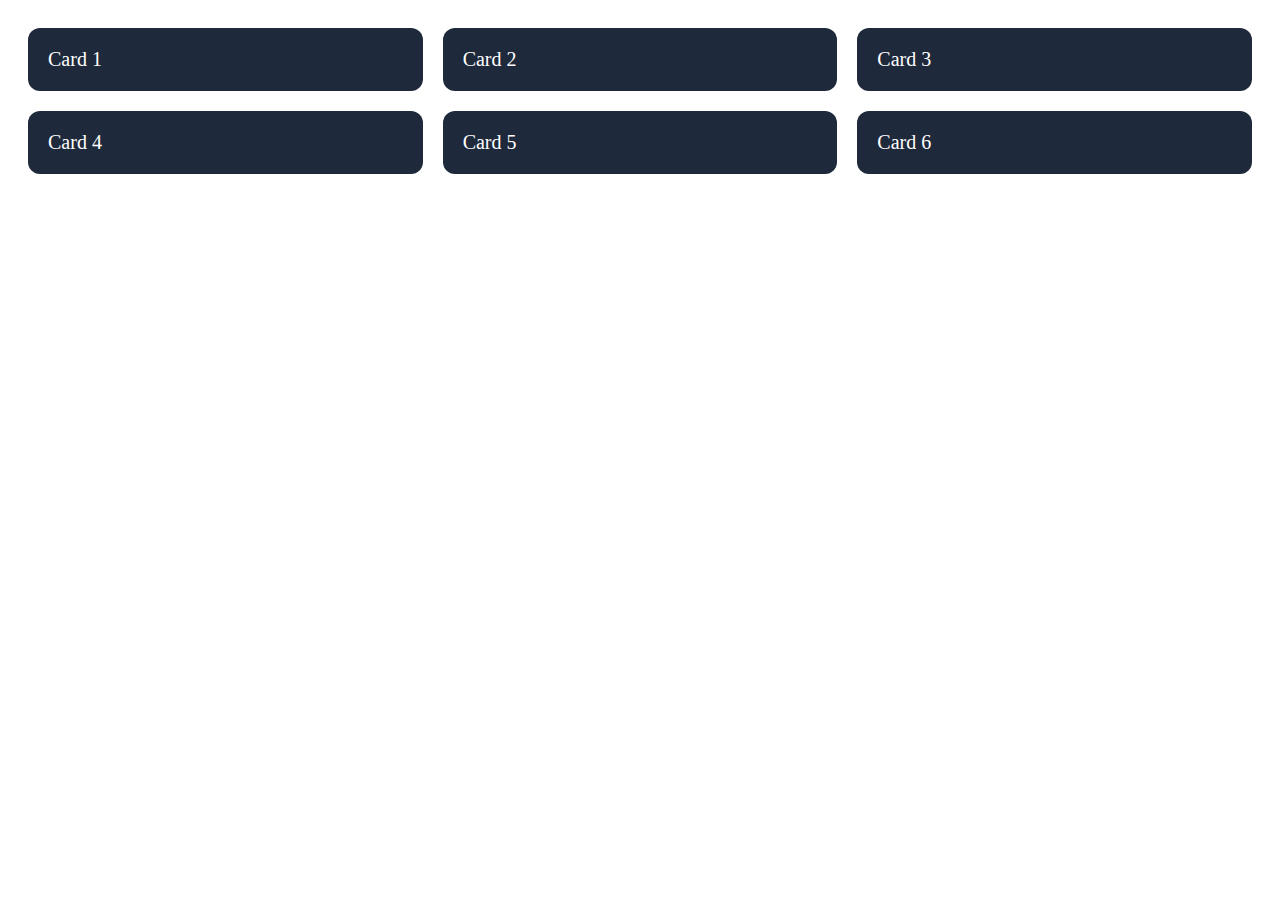
<file: day 3/index.html>
<!DOCTYPE html>
<html lang="en">
<head>
    <meta charset="UTF-8">
    <meta name="viewport" content="width=device-width, initial-scale=1.0">
    <title>Hands-on Exercise</title>
     <link rel="stylesheet" href="style.css">
</head>
<body>
    </html><div class="card-container">
  <div class="card">Card 1</div>
  <div class="card">Card 2</div>
  <div class="card">Card 3</div>
  <div class="card">Card 4</div>
  <div class="card">Card 5</div>
  <div class="card">Card 6</div>
</div>
</body>
</file>
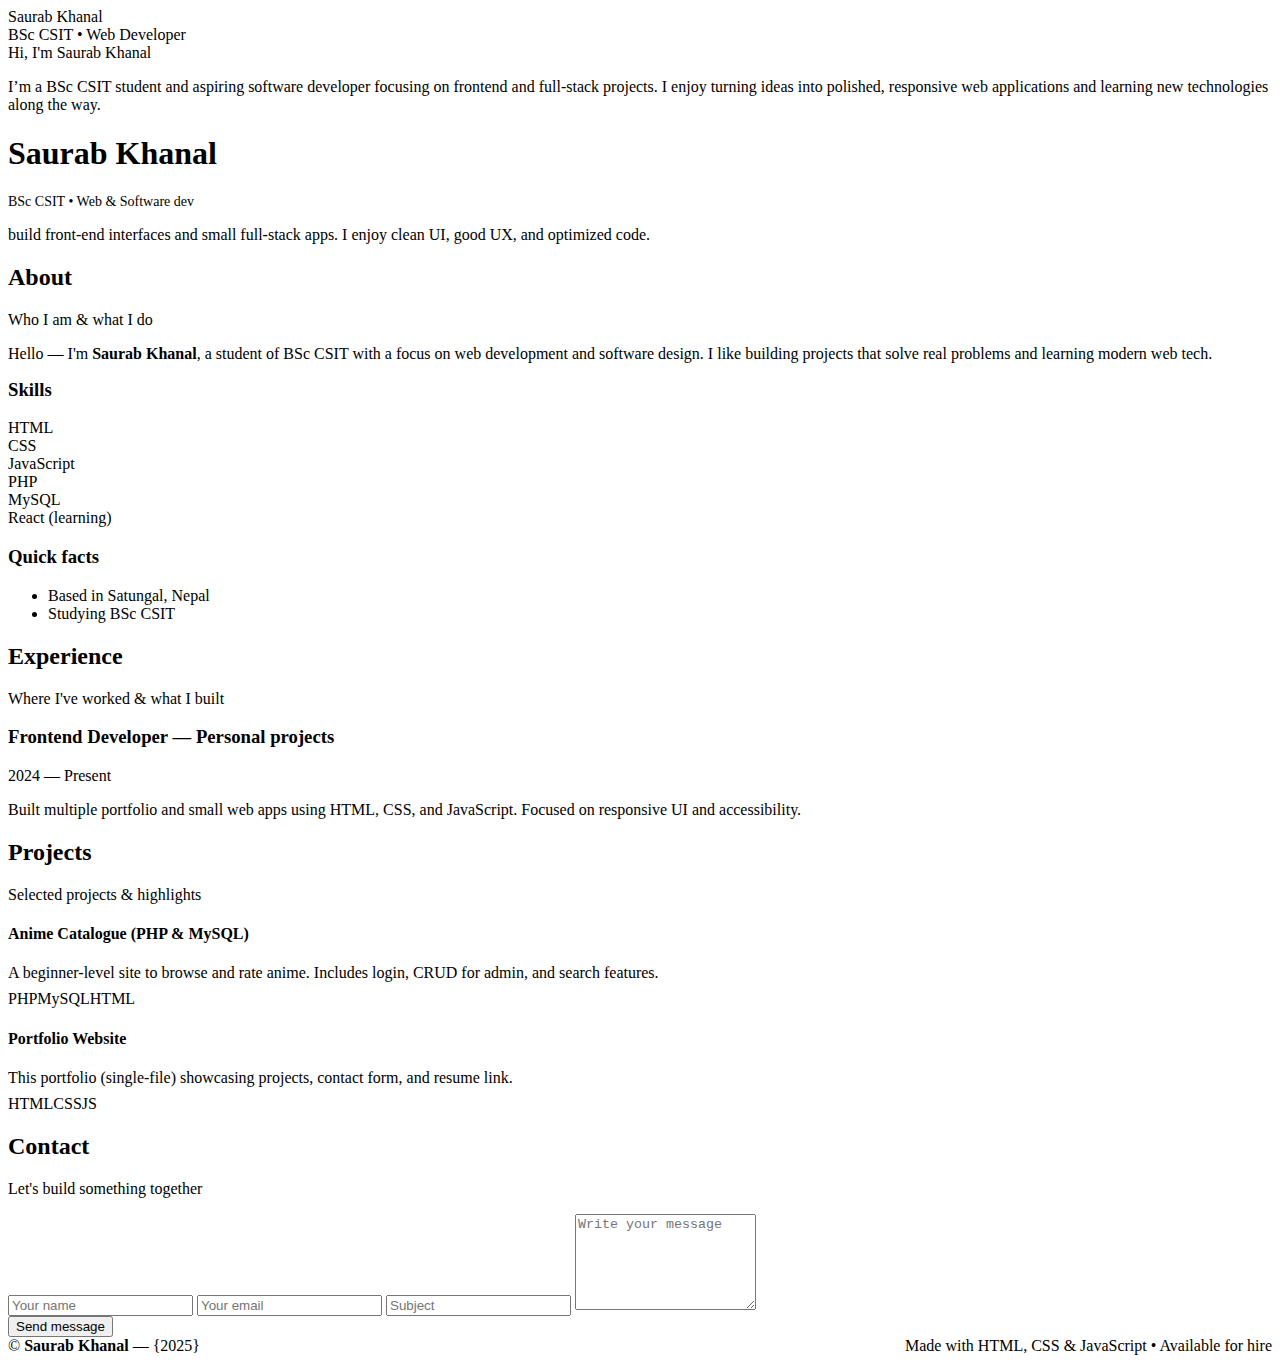
<file: Portfolio.html>
<!DOCTYPE html>
<head>
    <meta charset="UTF-8">
    <meta name="viewport" content="width=device-width, initial-scale=1.0">
    <title>Portfolio</title>
</head>
<body>
<head>
  <title>Saurab Khanal — Portfolio</title>
  <meta name="description" content="Portfolio of Saurab Khanal — Web developer ; CS student" />
</head>
<body>
  <div class="container">
    <nav>
      <div class="brand">
        <div>
          <div >Saurab Khanal</div>
          <div>BSc CSIT • Web Developer</div>
        </div>
      </div>
    </nav>

    <!-- HERO -->
    <header id="hero" class="hero">
      <div>
        <p style="color:var(--muted);margin:0 0 8px;">Hi, I'm  Saurab Khanal</p>
        <p>I’m a BSc CSIT student and aspiring software developer focusing on frontend and full-stack projects. I enjoy turning ideas into polished, responsive web applications and learning new technologies along the way.</p>
    </div>
          <div> <h1>Saurab Khanal</h1></div>
          <div style="color:var(--muted);font-size:14px">BSc CSIT • Web &amp; Software dev</div>
        </div>
        <p> build front-end interfaces and small full-stack apps. I enjoy clean UI, good UX, and optimized code.</p>
      </aside>
    </header>

    <!-- ABOUT -->
    <section id="about">
      <div class="section-title">
        <h2>About</h2>
        <p>Who I am & what I do</p>
      </div>
      <div class="about-grid">
        <div>
          <p>Hello — I'm <strong>Saurab Khanal</strong>, a student of BSc CSIT with a focus on web development and software design. I like building projects that solve real problems and learning modern web tech.</p>
          <h3 style="margin-top:12px">Skills</h3>
          <div class="skills">
            <div class="skill">HTML</div>
            <div class="skill">CSS</div>
            <div class="skill">JavaScript</div>
            <div class="skill">PHP</div>
            <div class="skill">MySQL</div>
            <div class="skill">React (learning)</div>
          </div>
        </div>

        <div style="align-self:start">
          <h3>Quick facts</h3>
          <ul style>
            <li>Based in Satungal, Nepal</li>
            <li>Studying BSc CSIT</li>
          </ul>
        </div>
      </div>
    </section>

    <!-- EXPERIENCE -->
    <section id="experience">
      <div class="section-title">
        <h2>Experience</h2>
        <p>Where I've worked & what I built</p>
      </div>

      <div class="timeline">
        <article class="exp">
          <h3>Frontend Developer — Personal projects</h3>
          <span>2024 — Present</span>
          <p style="color:var(--muted)">Built multiple portfolio and small web apps using HTML, CSS, and JavaScript. Focused on responsive UI and accessibility.</p>
        </article>
      </div>
    </section>

    <!-- PROJECTS -->
    <section id="projects">
      <div class="section-title">
        <h2>Projects</h2>
        <p>Selected projects & highlights</p>
      </div>
      <div class="projects-grid">
        <div class="project">
          <h4>Anime Catalogue (PHP & MySQL)</h4>
          <p style="color:var(--muted);margin:8px 0">A beginner-level site to browse and rate anime. Includes login, CRUD for admin, and search features.</p>
          <div class="tags"><span class="tag">PHP</span><span class="tag">MySQL</span><span class="tag">HTML</span></div>
        </div>
        <div class="project">
          <h4>Portfolio Website</h4>
          <p style="color:var(--muted);margin:8px 0">This portfolio (single-file) showcasing projects, contact form, and resume link.</p>
          <div class="tags"><span class="tag">HTML</span><span class="tag">CSS</span><span class="tag">JS</span></div>
        </div>
      </div>
    </section>

    <!-- CONTACT -->
    <section id="contact">
      <div class="section-title">
        <h2>Contact</h2>
        <p>Let's build something together</p>
      </div>

      <form id="contactForm" onsubmit="return handleSubmit(event)">
        <input type="text" id="name" name="name" placeholder="Your name" required />
        <input type="email" id="email" name="email" placeholder="Your email" required />
        <input type="text" id="subject" name="subject" placeholder="Subject" />
        <textarea id="message" name="message" rows="6" placeholder="Write your message" required></textarea>
        <div style="display:flex;gap:12px;align-items:center">
          <button type="submit">Send message</button>
          <div id="formStatus" style="color:var(--muted);font-size:14px"></div>
        </div>
      </form>
    </section>

    <footer>
      <div style="display:flex;justify-content:space-between;align-items:center;gap:12px;flex-wrap:wrap">
        <div>© <strong>Saurab Khanal</strong> — {2025}</div>
        <div style="color:var(--muted)">Made with HTML, CSS & JavaScript • Available for hire</div>
      </div>
    </footer>
  </div>  
</body>
</html>
</file>
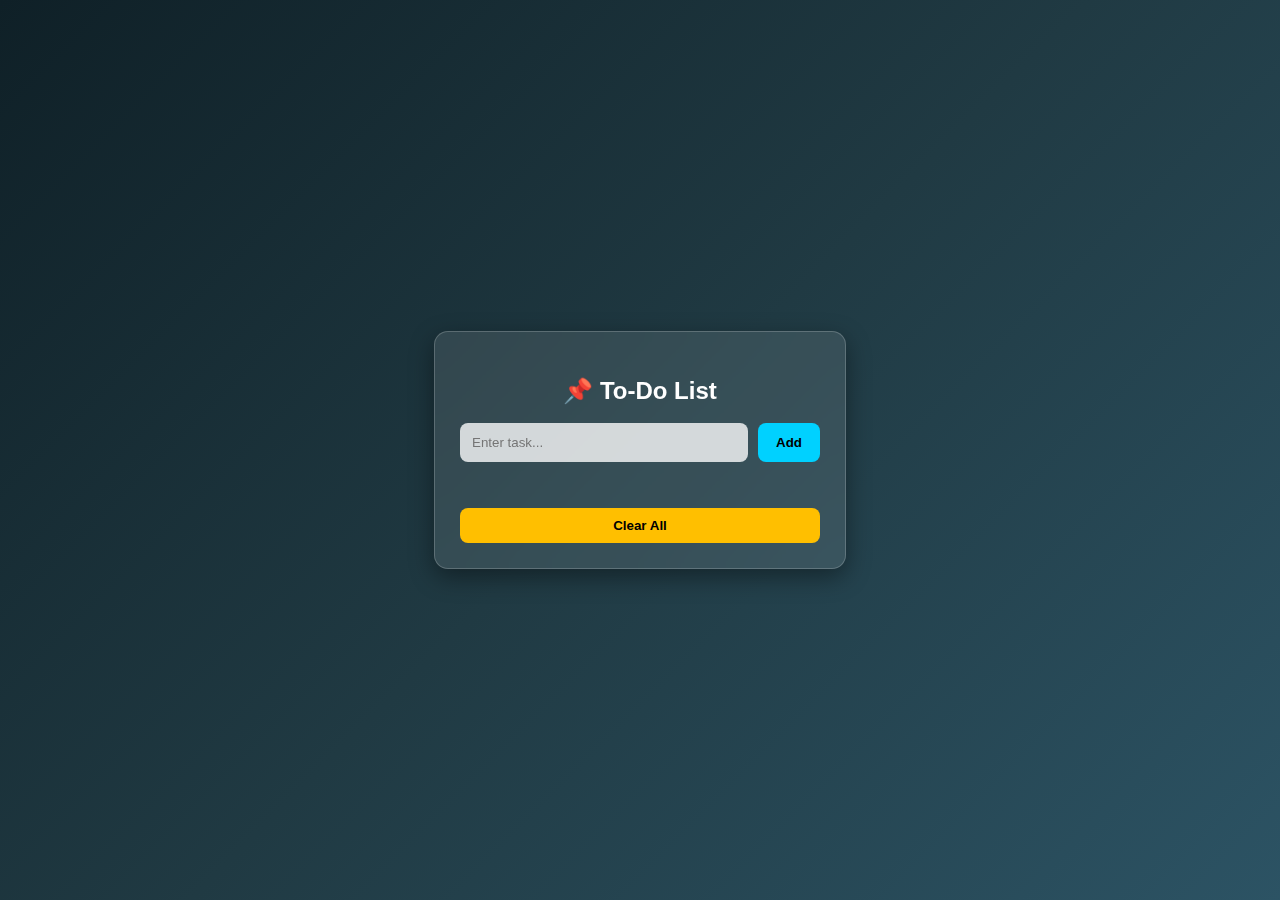
<file: day7/Todolist.html>
<!DOCTYPE html>
<html>
<head>
    <title>Styled Todo List</title>

    <style>
        body{
            font-family: "Poppins", sans-serif;
            background: linear-gradient(135deg, #0f2027, #203a43, #2c5364);
            height:100vh;
            display:flex;
            justify-content:center;
            align-items:center;
            margin:0;
        }

        .container{
            background: rgba(255,255,255,0.1);
            backdrop-filter: blur(12px);
            padding:25px;
            width:360px;
            border-radius:14px;
            box-shadow:0 8px 25px rgba(0,0,0,0.4);
            border:1px solid rgba(255,255,255,0.2);
        }

        h2{
            text-align:center;
            margin-bottom:18px;
            color:#fff;
            font-weight:600;
        }

        #todoForm{
            display:flex;
            gap:10px;
        }

        #todoForm input{
            flex:1;
            padding:12px;
            border:none;
            border-radius:8px;
            outline:none;
            background:#ffffffc9;
        }

        #todoForm button{
            background:#00d1ff;
            color:black;
            font-weight:600;
            border:none;
            padding:12px 18px;
            border-radius:8px;
            cursor:pointer;
            transition:.3s;
        }
        #todoForm button:hover{
            background:#00b7e3;
        }

        ul{
            margin-top:20px;
            padding:0;
            list-style:none;
            max-height:250px;
            overflow-y:auto;
        }

        li{
            background:#ffffffd3;
            margin-bottom:10px;
            padding:10px;
            border-radius:8px;
            display:flex;
            justify-content:space-between;
            align-items:center;
            font-weight:500;
        }

        li button{
            background:#ff3b3b;
            border:none;
            color:white;
            font-size:14px;
            padding:5px 10px;
            border-radius:6px;
            cursor:pointer;
            transition:.3s;
        }
        li button:hover{
            background:#d92f2f;
        }

        .clear-btn{
            width:100%;
            margin-top:10px;
            background:#ffbf00;
            color:#000;
            border:none;
            padding:10px;
            font-weight:600;
            border-radius:8px;
            cursor:pointer;
            transition:.3s;
        }
        .clear-btn:hover{
            background:#e0aa00;
        }
    </style>

</head>
<body>

<div class="container">
    <h2>📌 To-Do List</h2>

    <form id="todoForm">
        <input type="text" id="task" placeholder="Enter task..." required>
        <button type="submit">Add</button>
    </form>

    <ul id="taskList"></ul>

    <button class="clear-btn" onclick="clearAll()">Clear All</button>
</div>


<script>
    const taskForm = document.getElementById("todoForm");
    const taskInput = document.getElementById("task");
    const taskList = document.getElementById("taskList");

    function loadTasks(){
        const saved = localStorage.getItem("todo");
        if(saved) taskList.innerHTML = saved;
    }

    taskForm.addEventListener("submit",(e)=>{
        e.preventDefault();

        const li = document.createElement("li");
        li.textContent = taskInput.value;

        const btn = document.createElement("button");
        btn.textContent = "X";
        li.appendChild(btn);

        btn.addEventListener("click",()=>{
            li.remove();
            saveData();
        });

        taskList.appendChild(li);
        saveData();
        taskInput.value = "";
    });

    function saveData(){
        localStorage.setItem("todo", taskList.innerHTML);
    }

    function clearAll(){
        localStorage.clear();
        taskList.innerHTML = "";
    }

    loadTasks();
</script>

</body>
</html>
</file>
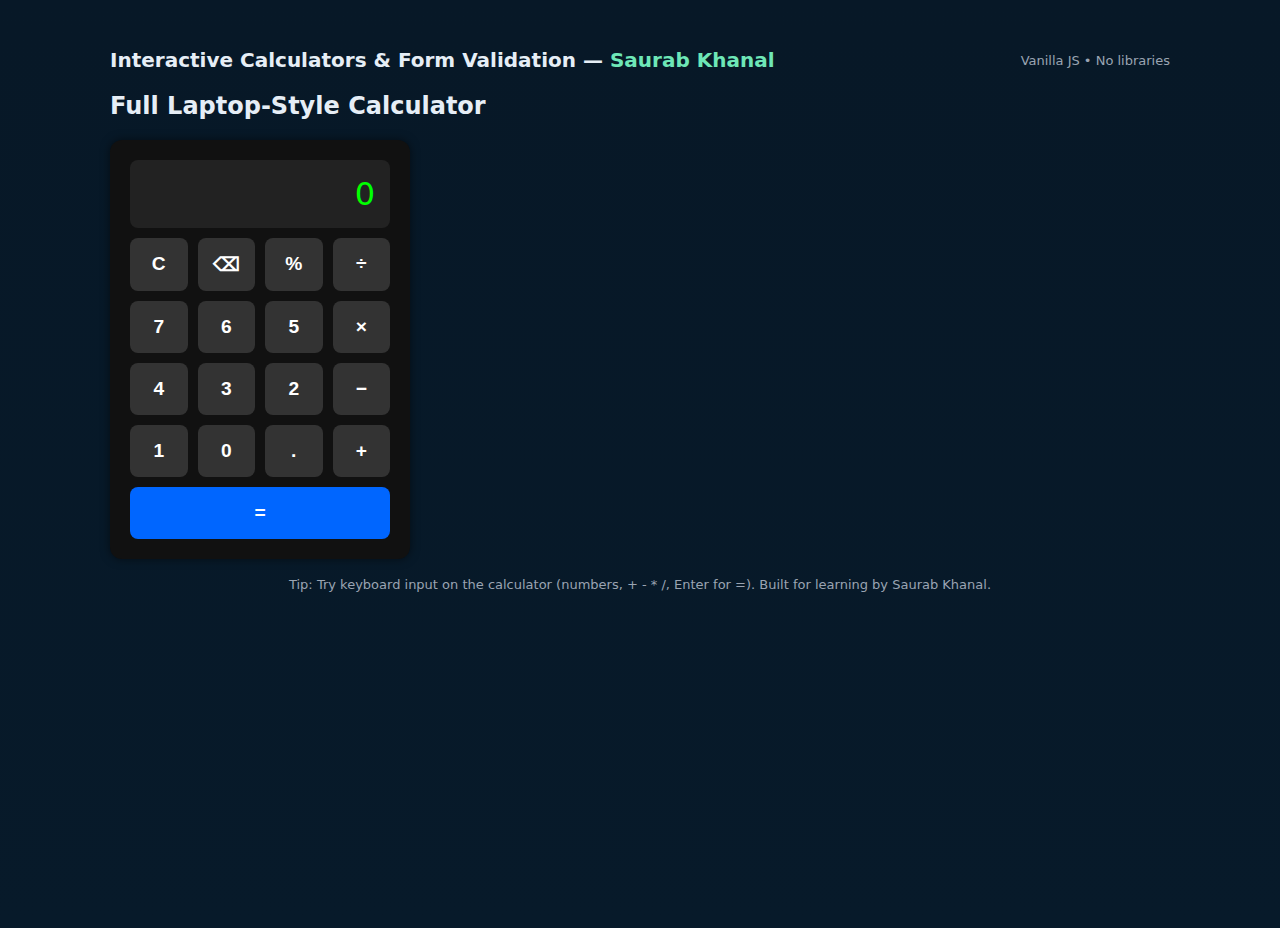
<file: day 3/day4/calculator.html>
<!doctype html>
<html lang="en">
<head>
  <meta charset="utf-8" />
  <meta name="viewport" content="width=device-width,initial-scale=1" />
  <title>Interactive Calculators & Form Validation — Saurab Khanal</title>
  <style>
    /* Simple, modern styles for the demo */
    :root{
      --bg:#0f1724; --card:#0b1220; --muted:#9aa4b2; --accent:#6ee7b7; --glass:rgba(255,255,255,0.03);
      --radius:12px; --container:1100px;
    }
    *{box-sizing:border-box}
    html,body{height:100%;margin:0;font-family:Inter,system-ui,Segoe UI,Roboto,"Helvetica Neue",Arial;color:#e6eef6;background:linear-gradient(180deg,#071827 0%, #071a2a 100%);}
    .wrap{max-width:var(--container);margin:28px auto;padding:20px;}
    header{display:flex;align-items:center;justify-content:space-between;margin-bottom:18px}
    h1{font-size:20px;margin:0}
    .grid{display:grid;gap:18px;grid-template-columns:repeat(auto-fit,minmax(280px,1fr));}
    .card{background:linear-gradient(180deg, rgba(255,255,255,0.02), rgba(255,255,255,0.01));border-radius:var(--radius);padding:16px;box-shadow:0 6px 18px rgba(2,6,23,0.6);}
    label{display:block;font-size:13px;color:var(--muted);margin-bottom:6px}
    input[type=text], input[type=number], input[type=email], input[type=password], select, textarea{width:100%;padding:8px 10px;border-radius:8px;border:1px solid rgba(255,255,255,0.06);background:transparent;color:inherit}
    .row{display:flex;gap:8px}
    .row > *{flex:1}
    button{padding:10px 12px;border-radius:10px;border:0;background:var(--accent);color:#01221a;font-weight:600;cursor:pointer}
    small.error{color:#ff6b6b;display:block;margin-top:6px}
    .result{margin-top:10px;padding:10px;border-radius:8px;background:rgba(255,255,255,0.02);font-weight:600}
    .calc-keys{display:grid;grid-template-columns:repeat(4,1fr);gap:6px;margin-top:8px}
    .key{padding:12px;border-radius:8px;background:rgba(255,255,255,0.03);text-align:center;cursor:pointer;user-select:none}
    .key.operator{background:rgba(110,231,183,0.12)}
    .footer{margin-top:18px;text-align:center;color:var(--muted);font-size:13px}
    @media (max-width:420px){h1{font-size:18px}}
  </style>
</head>
<body>
  <div class="wrap">
    <header>
      <h1>Interactive Calculators & Form Validation — <span style="color:var(--accent)">Saurab Khanal</span></h1>
      <div style="color:var(--muted);font-size:13px">Vanilla JS • No libraries</div>
    </header>

    <main class="container">
  <h2>Full Laptop‑Style Calculator</h2>
  <div class="calc-wrapper">
    <div class="calc-screen" id="calc-screen">0</div>
    <div class="calc-buttons">
      <button data-act="clear">C</button>
      <button data-act="del">⌫</button>
      <button data-act="percent">%</button>
      <button data-op="/">÷</button>

      <button data-num="7">7</button>
      <button data-num="6">6</button>
      <button data-num="5">5</button>
      <button data-op="*">×</button>

      <button data-num="4">4</button>
      <button data-num="3">3</button>
      <button data-num="2">2</button>
      <button data-op="-">−</button>

      <button data-num="1">1</button>
      <button data-num="0">0</button>
      <button data-num=".">.</button>
      <button data-op="+">+</button>

      <button class="equal" data-act="equal">=</button>
    </div>
  </div>
</main>

<style>
.calc-wrapper{
  width:300px; background:#111; padding:20px; border-radius:12px;
  box-shadow:0 0 10px rgba(0,0,0,.5);
}
.calc-screen{
  background:#222; color:#0f0; padding:15px; font-size:2rem; text-align:right;
  border-radius:8px; margin-bottom:10px; min-height:45px;
}
.calc-buttons{
  display:grid; grid-template-columns:repeat(4,1fr); gap:10px;
}
.calc-buttons button{
  padding:15px; font-size:1.2rem; border:none; border-radius:8px;
  background:#333; color:white; cursor:pointer; transition:0.2s;
}
.calc-buttons button:hover{ background:#444; }
.equal{ grid-column:span 4; background:#0066ff !important; }
</style>

<script>
// FIXED BUTTON CLICK ISSUE – ensured buttons are not blocked by other layers
(function(){
  const screen = document.getElementById("calc-screen");
  let current = "0";
  let operator = null;
  let previous = null;

  // Ensure all buttons are clickable
  document.querySelectorAll(".calc-buttons button, .equal").forEach(btn => {
    btn.style.pointerEvents = "auto";
    btn.addEventListener("click", () => handle(btn));
  });

  function handle(btn){
    const num = btn.dataset.num;
    const op = btn.dataset.op;
    const act = btn.dataset.act;

    if(num !== undefined) return pressNum(num);
    if(op !== undefined) return setOperator(op);
    if(act === "clear") return clearCalc();
    if(act === "del") return delChar();
    if(act === "percent") return percent();
    if(act === "equal") return evaluate();
  }

  function pressNum(n){
    if(current === "0" && n !== ".") current = n;
    else current += n;
    update();
  }

  function setOperator(op){
    previous = current;
    current = "";
    operator = op;
  }

  function clearCalc(){
    current = "0"; previous = null; operator = null; update();
  }

  function delChar(){
    current = current.length > 1 ? current.slice(0,-1) : "0";
    update();
  }

  function percent(){
    current = String(parseFloat(current) / 100);
    update();
  }

  function evaluate(){
    if(previous === null || operator === null) return;

    const a = parseFloat(previous);
    const b = parseFloat(current);
    let result = 0;

    switch(operator){
      case "+": result = a + b; break;
      case "-": result = a - b; break;
      case "*": result = a * b; break;
      case "/": result = b === 0 ? "Error" : a / b; break;
    }

    current = String(result);
    previous = null;
    operator = null;
    update();
  }

  function update(){ screen.textContent = current; }
})();
</script>

<script>
function add() {
  const n1 = parseFloat(document.getElementById('num1').value) || 0;
  const n2 = parseFloat(document.getElementById('num2').value) || 0;
  document.getElementById('simple-result').textContent = `Result: ${n1 + n2}`;
}

function subtract() {
  const n1 = parseFloat(document.getElementById('num1').value) || 0;
  const n2 = parseFloat(document.getElementById('num2').value) || 0;
  document.getElementById('simple-result').textContent = `Result: ${n1 - n2}`;
}
</script>

    <div class="footer">Tip: Try keyboard input on the calculator (numbers, + - * /, Enter for =). Built for learning by Saurab Khanal.</div>
  </div>

  <script>
  /*
    Interactive Calculators + Form Validation
    Author: Saurab Khanal (used inside examples per user preference)
    All logic implemented with vanilla JavaScript and progressive enhancement.
  */

  // ---------- BASIC CALCULATOR ----------
  (function(){
    const keysContainer = document.getElementById('keys');
    const display = document.getElementById('display');
    const clearBtn = document.getElementById('clear');
    const backBtn = document.getElementById('back');
    const negBtn = document.getElementById('neg');
    const equalsBtn = document.getElementById('equals');

    const keys = [
      '7','8','9','/',
      '4','5','6','*',
      '1','2','3','-',
      '0','.', '%','+'
    ];

    keys.forEach(k=>{
      const btn = document.createElement('div');
      btn.className = 'key' + (/[+\-*/%]/.test(k) ? ' operator' : '');
      btn.tabIndex = 0;
      btn.setAttribute('role','button');
      btn.textContent = k;
      btn.addEventListener('click',()=>append(k));
      btn.addEventListener('keydown', e=>{ if(e.key === 'Enter' || e.key === ' ') append(k); });
      keysContainer.appendChild(btn);
    });

    function append(val){
      // prevent leading zeros like 000
      if(display.value === '0' && val !== '.' ) display.value = val;
      else display.value = (display.value || '') + val;
      display.focus();
    }

    function safeEval(expr){
      // very small sandbox: allow digits, parentheses, decimals, operators + - * / % and spaces
      if(!/^[0-9+\-*/().%\s]+$/.test(expr)) throw new Error('Invalid characters');
      // No consecutive operators except a minus after operator (e.g. 5*-2) is allowed by eval but we keep simple
      return Function('return ' + expr)();
    }

    equalsBtn.addEventListener('click', compute);
    clearBtn.addEventListener('click', ()=>display.value='');
    backBtn.addEventListener('click', ()=>display.value = display.value.slice(0,-1));
    negBtn.addEventListener('click', ()=>{ if(display.value) display.value = String(Number(display.value) * -1); });

    display.addEventListener('keydown', e=>{
      if(e.key === 'Enter') compute();
      // allow only safe keys
      const allowed = '0123456789+-*/().% ';
      if(e.key.length === 1 && !allowed.includes(e.key)){
        // prevent typing bad chars
        e.preventDefault();
      }
    });

    function compute(){
      try{
        if(!display.value.trim()) return;
        const out = safeEval(display.value);
        display.value = String(out);
      }catch(err){
        display.value = 'Error';
        setTimeout(()=>{ if(display.value === 'Error') display.value = ''; },1200);
      }
    }
  })();

  // ---------- BMI CALCULATOR ----------
  (function(){
    const w = document.getElementById('bmiWeight');
    const h = document.getElementById('bmiHeight');
    const btn = document.getElementById('calcBmi');
    const res = document.getElementById('bmiResult');
    const reset = document.getElementById('resetBmi');

    btn.addEventListener('click', ()=>{
      const weight = Number(w.value);
      const heightCm = Number(h.value);
      if(!weight || !heightCm){
        show('Please enter valid weight and height', true);
        return;
      }
      const heightM = heightCm/100;
      const bmi = weight / (heightM * heightM);
      const rounded = Math.round(bmi*10)/10;
      let cat = '';
      if(bmi < 18.5) cat = 'Underweight';
      else if(bmi < 25) cat = 'Normal weight';
      else if(bmi < 30) cat = 'Overweight';
      else cat = 'Obesity';
      show(`BMI: ${rounded} — ${cat}`);
    });

    reset.addEventListener('click', ()=>{ w.value=''; h.value=''; res.style.display='none'; });

    function show(txt, isErr){ res.style.display='block'; res.textContent = txt; res.style.color = isErr ? '#ff6b6b' : 'inherit'; }
  })();

  // ---------- EMI / LOAN CALCULATOR ----------
  (function(){
    const amt = document.getElementById('loanAmount');
    const rate = document.getElementById('loanRate');
    const tenure = document.getElementById('loanTenure');
    const btn = document.getElementById('calcEmi');
    const res = document.getElementById('emiResult');
    const reset = document.getElementById('resetEmi');

    btn.addEventListener('click', ()=>{
      const P = Number(amt.value);
      const annualR = Number(rate.value);
      const years = Number(tenure.value);
      if(!P || !annualR || !years){ res.style.display='block'; res.textContent='Enter valid principal, rate and tenure'; res.style.color='#ff6b6b'; return; }
      const monthlyR = annualR/1200;
      const n = years * 12;
      const emi = (P * monthlyR * Math.pow(1+monthlyR, n)) / (Math.pow(1+monthlyR, n) - 1);
      const total = emi * n;
      res.style.display='block';
      res.style.color = 'inherit';
      res.innerHTML = `Monthly EMI: <strong>₹ ${emi.toFixed(2)}</strong> <br> Total payment: <strong>₹ ${total.toFixed(2)}</strong> (Interest: ₹ ${(total-P).toFixed(2)})`;
    });

    reset.addEventListener('click', ()=>{ amt.value=''; rate.value=''; tenure.value=''; res.style.display='none'; });
  })();

  // ---------- FORM VALIDATION (registration) ----------
  (function(){
    const form = document.getElementById('regForm');
    const nameEl = document.getElementById('fullName');
    const emailEl = document.getElementById('email');
    const phoneEl = document.getElementById('phone');
    const pwEl = document.getElementById('password');
    const confEl = document.getElementById('confirm');

    const nameErr = document.getElementById('nameErr');
    const emailErr = document.getElementById('emailErr');
    const phoneErr = document.getElementById('phoneErr');
    const pwErr = document.getElementById('pwErr');
    const confErr = document.getElementById('confirmErr');
    const success = document.getElementById('formSuccess');
    const resetBtn = document.getElementById('resetForm');

    function validateName(){
      const v = nameEl.value.trim();
      if(!v){ nameErr.textContent='Name is required'; return false; }
      if(v.length < 3){ nameErr.textContent='Name must be at least 3 characters'; return false; }
      nameErr.textContent=''; return true;
    }

    function validateEmail(){
      const v = emailEl.value.trim();
      const re = /^[^\s@]+@[^\s@]+\.[^\s@]+$/;
      if(!v){ emailErr.textContent='Email is required'; return false; }
      if(!re.test(v)){ emailErr.textContent='Enter a valid email'; return false; }
      emailErr.textContent=''; return true;
    }

    function validatePhone(){
      const v = phoneEl.value.trim();
      if(!v){ phoneErr.textContent='Phone is required'; return false; }
      if(!/^\d{9,12}$/.test(v)){ phoneErr.textContent='Enter 9–12 digits (no + or spaces)'; return false; }
      phoneErr.textContent=''; return true;
    }

    function validatePassword(){
      const v = pwEl.value;
      if(!v || v.length < 6){ pwErr.textContent='Password must be at least 6 characters'; return false; }
      pwErr.textContent=''; return true;
    }

    function validateConfirm(){
      if(confEl.value !== pwEl.value){ confErr.textContent='Passwords do not match'; return false; }
      confErr.textContent=''; return true;
    }

    // wire up blur events for instant feedback
    nameEl.addEventListener('blur', validateName);
    emailEl.addEventListener('blur', validateEmail);
    phoneEl.addEventListener('blur', validatePhone);
    pwEl.addEventListener('blur', validatePassword);
    confEl.addEventListener('blur', validateConfirm);

    form.addEventListener('submit', function(e){
      e.preventDefault();
      const ok = [validateName(), validateEmail(), validatePhone(), validatePassword(), validateConfirm()].every(Boolean);
      if(!ok){ success.style.display='none'; return; }
      // show success (would normally send to server)
      success.style.display='block';
      success.textContent = `Registration successful — Welcome, ${nameEl.value.trim()}! (Example by Saurab Khanal)`;
      // reset fields after registering (optional)
      form.reset();
    });

    resetBtn.addEventListener('click', ()=>{ form.reset(); [nameErr,emailErr,phoneErr,pwErr,confErr].forEach(x=>x.textContent=''); success.style.display='none'; });
  })();

  </script>
</body>
</html>
</file>
<file: day 3/style.css>
/* Basic styling */
.card-container {
  display: grid;
  grid-template-columns: 1fr; /* 1 column on mobile */
  gap: 20px;
  padding: 20px;
}

/* Card style */
.card {
  background: #1e293b;
  padding: 20px;
  border-radius: 12px;
  color: white;
  font-size: 20px;
}

/* Tablet (≥ 600px) → 2 columns */
@media (min-width: 600px) {
  .card-container {
    grid-template-columns: repeat(2, 1fr);
  }
}

/* Desktop (≥ 900px) → 3 columns */
@media (min-width: 900px) {
  .card-container {
    grid-template-columns: repeat(3, 1fr);
  }
}
</file>
